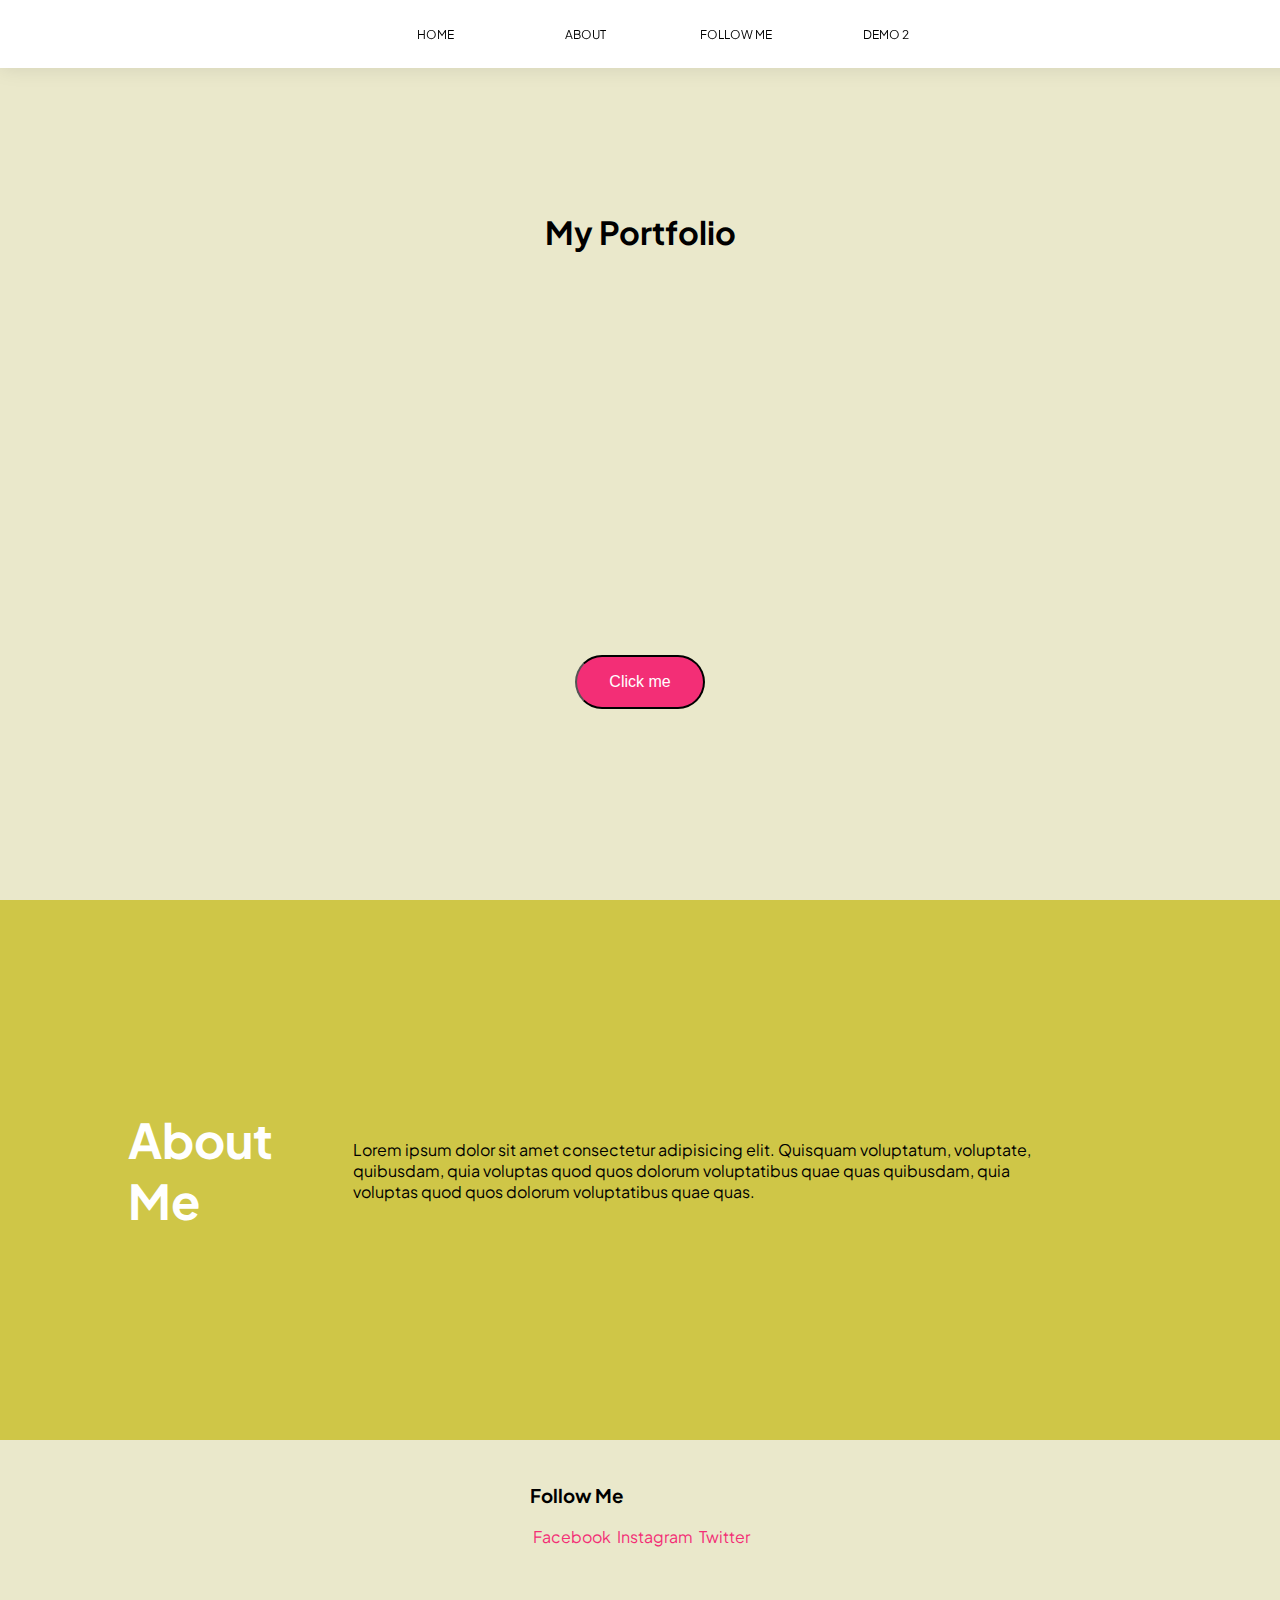
<file: index.html>
<!DOCTYPE html>
<html lang="en">
  <head>
    <head>
      <link
        rel="stylesheet"
        href="https://cdnjs.cloudflare.com/ajax/libs/animate.css/4.1.1/animate.min.css" />
    </head>
    <link rel="stylesheet" href="assets/style.css" />
    <title>My Portfolioooooo</title>
  </head>
  <body>
    <nav class="navbar">
      <a href="#">Home</a>
      <a href="#about-nav">About</a>
      <a href="#footer-nav">Follow Me</a>
      <a href="pages/demo-2.html">Demo 2</a>
    </nav>
    <main>
      <div class="hero">
        <h1>My Portfolio</h1>
        <button>Click me</button>
      </div>
      <div id="about-nav" class="about">
        <div class="container">
          <div class="container-left">
            <h2>About Me</h2>
          </div>
          <div class="container-right">
            <p>
              Lorem ipsum dolor sit amet consectetur adipisicing elit. Quisquam
              voluptatum, voluptate, quibusdam, quia voluptas quod quos dolorum
              voluptatibus quae quas quibusdam, quia voluptas quod quos dolorum
              voluptatibus quae quas.
            </p>
          </div>
        </div>
      </div>
    </main>
    <footer id="footer-nav">
      <div class="footer">
        <div class="footer-left"></div>
        <div class="footer-right">
          <h3>Follow Me</h3>
          <a href="">Facebook</a>
          <a href="">Instagram</a>
          <a href="">Twitter</a>
        </div>
      </div>
    </footer>
  </body>
</html>
</file>
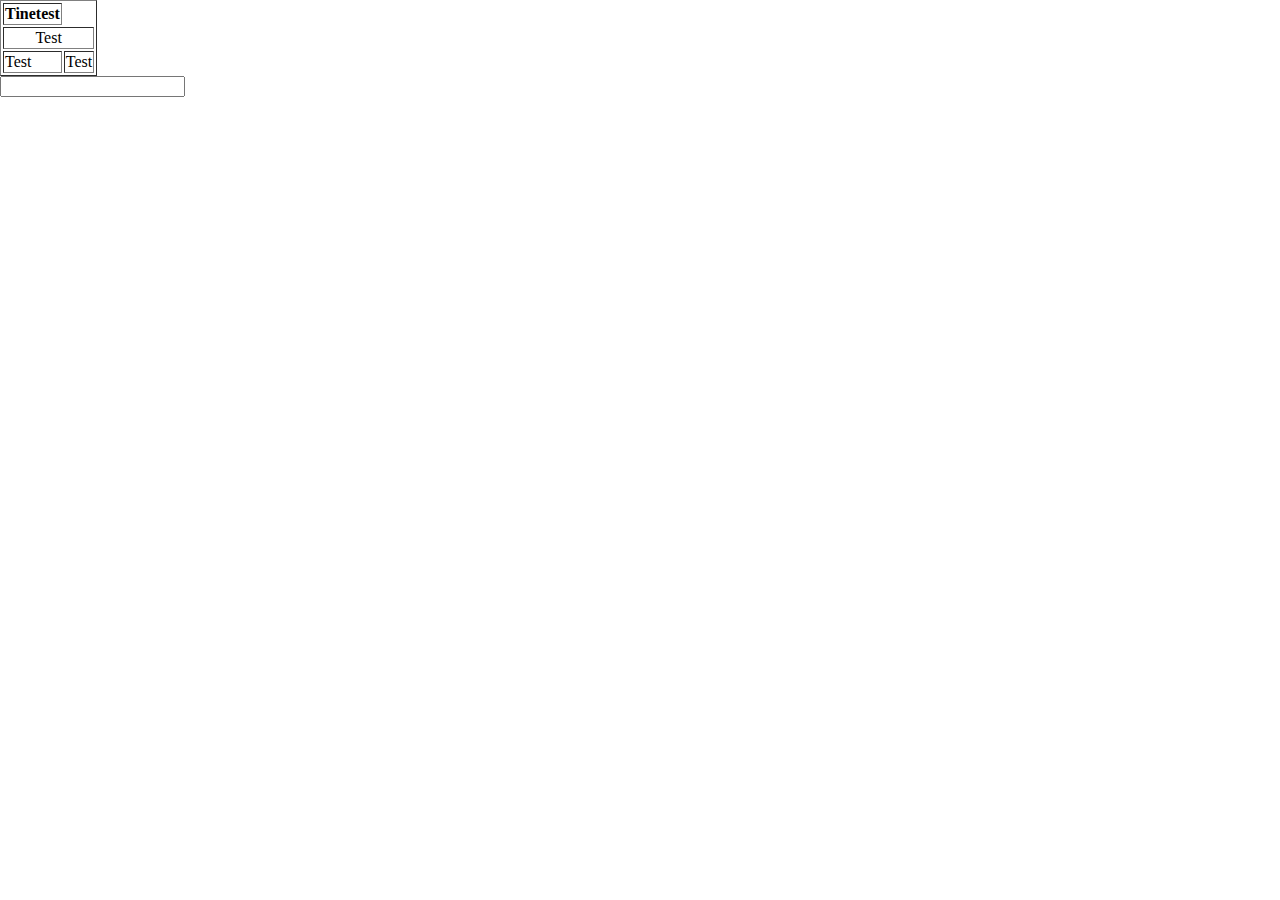
<file: demo.html>
<!DOCTYPE html>
<html lang="en">
  <head>
    <meta charset="UTF-8" />
    <meta name="viewport" content="width=device-width, initial-scale=1.0" />
    <link rel="stylesheet" href="style.css" />
    <title>My Portfolio</title>
  </head>
  <body>
    <!-- <nav class="navbar">
      <a href="">Home</a>
      <a href="">About</a>
      <a href="">Contact</a>
      <a href="">Help</a>
    </nav> -->
    <!-- <div class="hero">
      <h1>My Portfolio</h1>
    </div> -->
    <table border="1">
      <thead>
        <tr>
          <th>Tinetest</th>
        </tr>
      </thead>
      <tbody>
        <tr>
          <td colspan="2" align="center">Test</td>
        </tr>
        <tr>
          <td>Test</td>
          <td>Test</td>
        </tr>
      </tbody>
    </table>
    <form action="">
      <input type="text" name="" id="" />
    </form>
  </body>
</html>
</file>
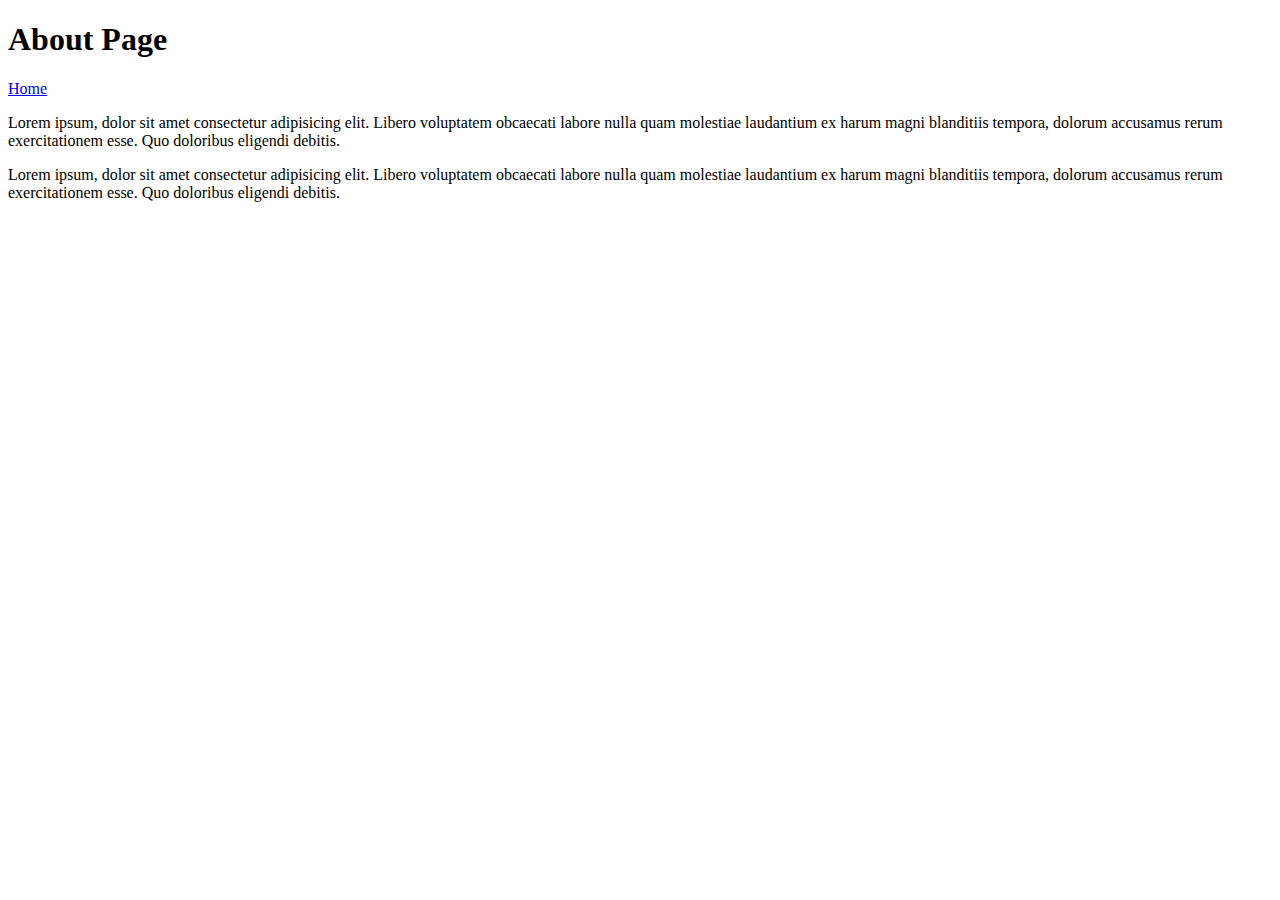
<file: pages/about.html>
<!DOCTYPE html>
<html lang="en">
  <head>
    <title>About Page</title>
  </head>
  <body>
    <h1>About Page</h1>
    <a href="../index.html">Home</a>
    <p>
      Lorem ipsum, dolor sit amet consectetur adipisicing elit. Libero
      voluptatem obcaecati labore nulla quam molestiae laudantium ex harum magni
      blanditiis tempora, dolorum accusamus rerum exercitationem esse. Quo
      doloribus eligendi debitis.
    </p>
    <p>
      Lorem ipsum, dolor sit amet consectetur adipisicing elit. Libero
      voluptatem obcaecati labore nulla quam molestiae laudantium ex harum magni
      blanditiis tempora, dolorum accusamus rerum exercitationem esse. Quo
      doloribus eligendi debitis.
    </p>
  </body>
</html>
</file>
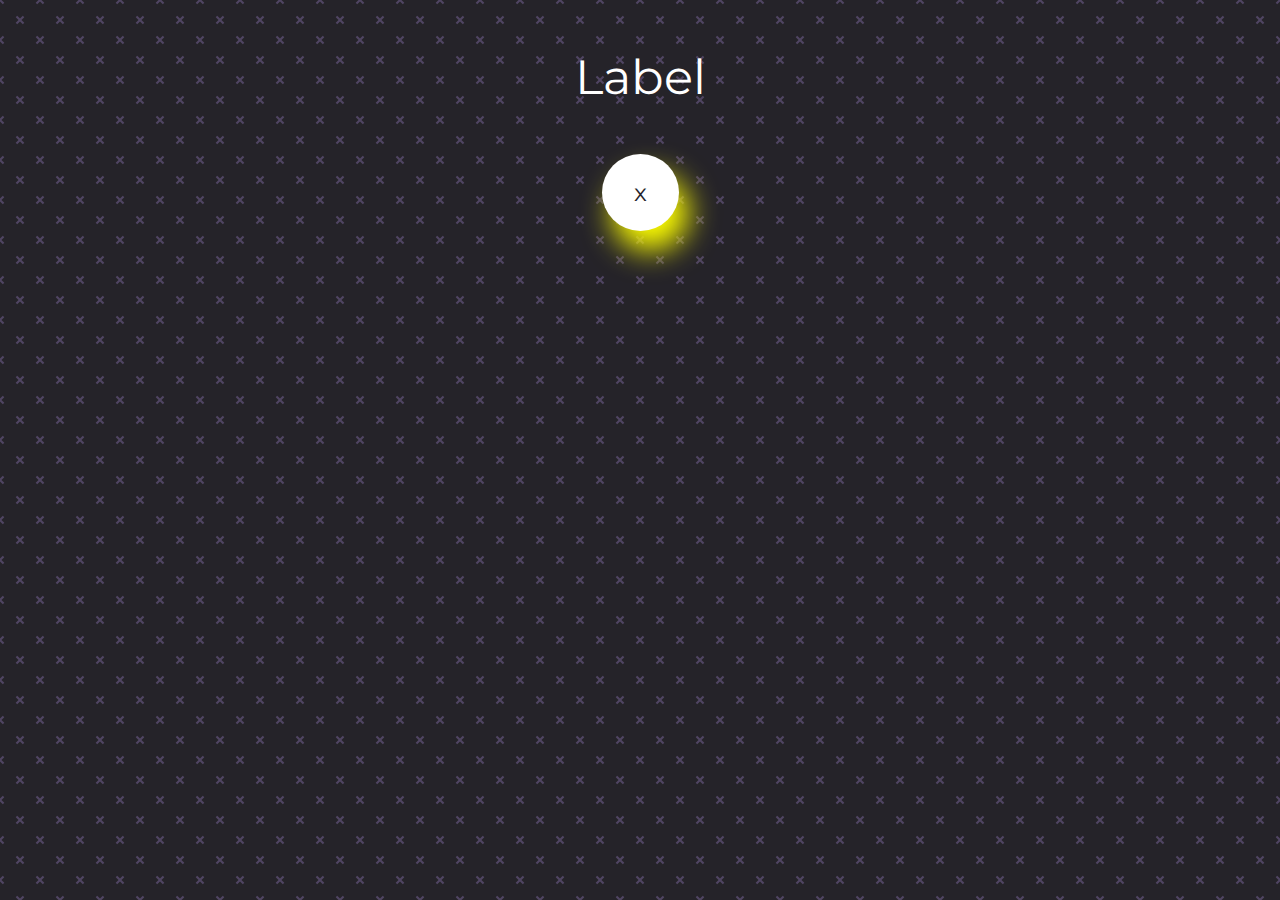
<file: pages/demo-2.html>
<!DOCTYPE html>
<html lang="en">
  <head>
    <meta charset="UTF-8" />
    <meta name="viewport" content="width=device-width, initial-scale=1.0" />
    <title>Document</title>
    <style>
      @import url("https://fonts.googleapis.com/css2?family=Montserrat&display=swap");
      body {
        background-color: #252329;
        background-image: url("data:image/svg+xml,%3Csvg xmlns='http://www.w3.org/2000/svg' width='40' height='40' viewBox='0 0 40 40'%3E%3Cg fill-rule='evenodd'%3E%3Cg fill='%239077b9' fill-opacity='0.4'%3E%3Cpath d='M0 38.59l2.83-2.83 1.41 1.41L1.41 40H0v-1.41zM0 1.4l2.83 2.83 1.41-1.41L1.41 0H0v1.41zM38.59 40l-2.83-2.83 1.41-1.41L40 38.59V40h-1.41zM40 1.41l-2.83 2.83-1.41-1.41L38.59 0H40v1.41zM20 18.6l2.83-2.83 1.41 1.41L21.41 20l2.83 2.83-1.41 1.41L20 21.41l-2.83 2.83-1.41-1.41L18.59 20l-2.83-2.83 1.41-1.41L20 18.59z'/%3E%3C/g%3E%3C/g%3E%3C/svg%3E");
      }
      p {
        color: #fff;
        font-family: "Montserrat", sans-serif;
        font-size: 48px;
        text-align: center;
      }
      button {
        background-color: #fff;
        border: none;
        border-radius: 180px;
        color: #252329;
        cursor: pointer;
        display: block;
        font-family: "Montserrat", sans-serif;
        font-size: 24px;
        margin: 0 auto;
        padding: 24px 32px;
        box-shadow: 10px 20px 30px rgb(255, 255, 0);
      }

      button:hover {
        background-color: aqua;
      }
    </style>
  </head>
  <body>
    <p>Label</p>
    <button for="">x</button>
  </body>
</html>
</file>
<file: assets/style.css>
@import url('https://fonts.googleapis.com/css2?family=Plus+Jakarta+Sans:ital,wght@0,200;0,300;0,400;0,500;0,600;0,700;0,800;1,200;1,300;1,400;1,500;1,600;1,700;1,800&display=swap');
  @import url('https://fonts.googleapis.com/css2?family=Roboto&display=swap');

body {
    background-color: rgb(234, 232, 203);
    margin: 0;
    padding: 0;
    position: relative;
    font-family: 'Plus Jakarta Sans', sans-serif;
    box-sizing: border-box;
}

nav.navbar {
    width: 100%;
    padding: 1.5rem 1.3rem;
    display: flex;
    justify-content: center;
    background-color: white;
    position: fixed;
    box-shadow: 0 0 20px rgba(0, 0, 0, 0.1);
}
.navbar a {
    height: max-content;
    text-decoration: none;
    color: black;
    text-transform: uppercase;
    text-align:center;
    align-content: center;
    flex: 0 0 150px;
    height: 20px;
    font-size: 0.75rem;
}

.hero {
    display: grid;
    place-items: center;
    height:100vh;
}

button {
    background-color: rgb(243, 46, 118);
    color: white;
    padding: 1rem 2rem;
    border-radius: 40px;
    border-top: 2px solid black;
    font-size: 1rem;
    cursor: pointer; 
    transition: all 0.3s ease-in-out;
}

button:hover {
    background-color: white;
}

.container {
    display: grid;
    grid-template-columns: repeat(12, 1fr);
    margin: 0 10%;
    height: 60vh;
}

.footer {
    display: flex;
    justify-content: center;
    margin: 2% 10%;
    height: 5vh;
    padding-bottom: 5%;

}

.footer-right a {
    text-decoration: none;
    color: rgb(243, 46, 118);
    text-align:center;
    align-content: center;
    margin-left: .2rem; 
}

.container-left, .container-right {
    display: flex;
    justify-content: center;
    align-items: center;
}

.container-right {
    grid-column: 3 / span 9;
}

.about {
    background-color: rgb(207, 198, 71);
}

.about h2 {
    font-size: 3rem;
    color: white;
}

@media screen and (max-width: 768px) {
    .container {
        grid-template-columns: repeat(12, 1fr);
        margin: 0 5%;
        height: 40vh;
    }

    .container-right, .container-left {
        grid-column: 1 / span 12;
    }

    .container-left h2 {
        margin: 2rem 0 0 0;
    }

    .container-right p {
        margin: 1rem 0 2rem 0;
    }
    .about h2 {
        font-size: 2rem;
    }
    .navbar a {
        flex: 0 0 100px;
        font-size: 0.5rem;
    }

    .footer {
        margin-bottom: 10%;
    }
}
</file>
<file: style.css>
body {
    /* background-color: black; */
    /* background-image: url(assets/bg.jpg); */
    /* background: linear-gradient(to right, white, rgb(182, 222, 182, 0.5));
    background-repeat: no-repeat;
    background-attachment: fixed;
    background-position: center;
    background-size: cover; */
    margin: 0 ;
}

a:link {
    color: black;
    font-size: 40px;
    text-decoration: none;
}

a:visited {
    color: yellow;
}
a:hover {
    color: red;
}
a:active {
    color: green;
}

button {
    background-color: red;
    color: white;
    font-size: 20px;
    font-family: 'Poppins', sans-serif;
    border-radius: 24px;
    border: none;
    padding: 12px 24px;
    cursor: pointer;
    transition: 0.3s;
}

button:hover {
    background-color: green;
    color: white;
}

button:active {
    background-color: yellow;
    color: black;
}

.list {
    font-size: 40px;
}

/* n = element number, odd, even */
/* .list li:nth-child(odd) {
    background-color: yellowgreen;
} */
/* 3 * element number, starting from 1 */
/* .list li:nth-child(3n) {
    background-color: yellowgreen;
} */
/* 3* element number, + starting point */
.list li:nth-child(2n + 3) {
    background-color: yellowgreen;
}


/* .pic {
    float: left;
    float: right;
    padding: 0 40px;
} */

/*
#box1, #box2 {
    border: 5px solid;
    width: 400px;
    height: 400px;
    position: static 
    position: relative;
}
*/

#box1 {
    border: 5px solid;
    width: 400px;
    height: 400px;
    background-color: pink;
    /* margin: top right bottom left */
    /* margin: 20px 0 100px 60px; */
    /* margin: top left+right bottom */
    /* margin: 20px 40px 80px; */
    /* margin: top+bottom left+right; */
    /* margin: 20px 40px; */
    /* margin-left:auto;
    margin-right: 40px; */
    /* margin: auto; */
    /* margin-left: auto;
    margin-right: auto; */
    margin: 20px auto;
    /* position: relative; */
    bottom: 0;
}

#box2 {
    border: 5px solid;
    width: 100vw;
    height: 200px;
    background-color: lightblue;
    /* position: absolute; */
    /* position: fixed; */
    position: sticky;
    top: 0;
    bottom: 0;
}


h1 {
    color: red;
    font-size: 60px;
    font-family: 'Bebas Neue', sans-serif;
    font-style: italic;
    text-align: center;

    /* text-shadow: x-axis y-axis spread color */
    /* text-shadow: -2px 5px 2px rgb(223, 168, 158), 2px -5px 2px rgb(158, 223, 223) */
}

.fa-facebook, .fa-youtube, .fa-twitter {
    color: red;
}

.container {
    /* height: 1000px; */
    position: relative;
    display: flex;
    justify-content: center;
    border: 1px solid;

    /* box-shadow: x-axis y-axis spread color */
    /* box-shadow: 0 10px 3px rgb(229, 229, 229); */
}

p {
    /* color: blue;
    padding: 24px; */
    
    /* border-style: solid;
    border-width: 4px;
    border-color: red;
    border-right: yellow; */

    /* border: (width) (style) (color) */
    /* border: 2px solid green;
    border-radius: 24px; */

    /* font-size: 20px;
    font-family: 'Poppins', sans-serif; */
    /* text-decoration: wavy; */

    /* font: font-weight font-size font-family */
    font: 400 20px 'Poppins', sans-serif;
}
/* .text {
    font-family: 'Poppins', sans-serif;
    color: green;
    font-size: 30px;
}

.text2 {
    color: yellow;
    font-size: 30px;
}

#ptext {
    color: blue;
    font-size: 20px;
} */
</file>
